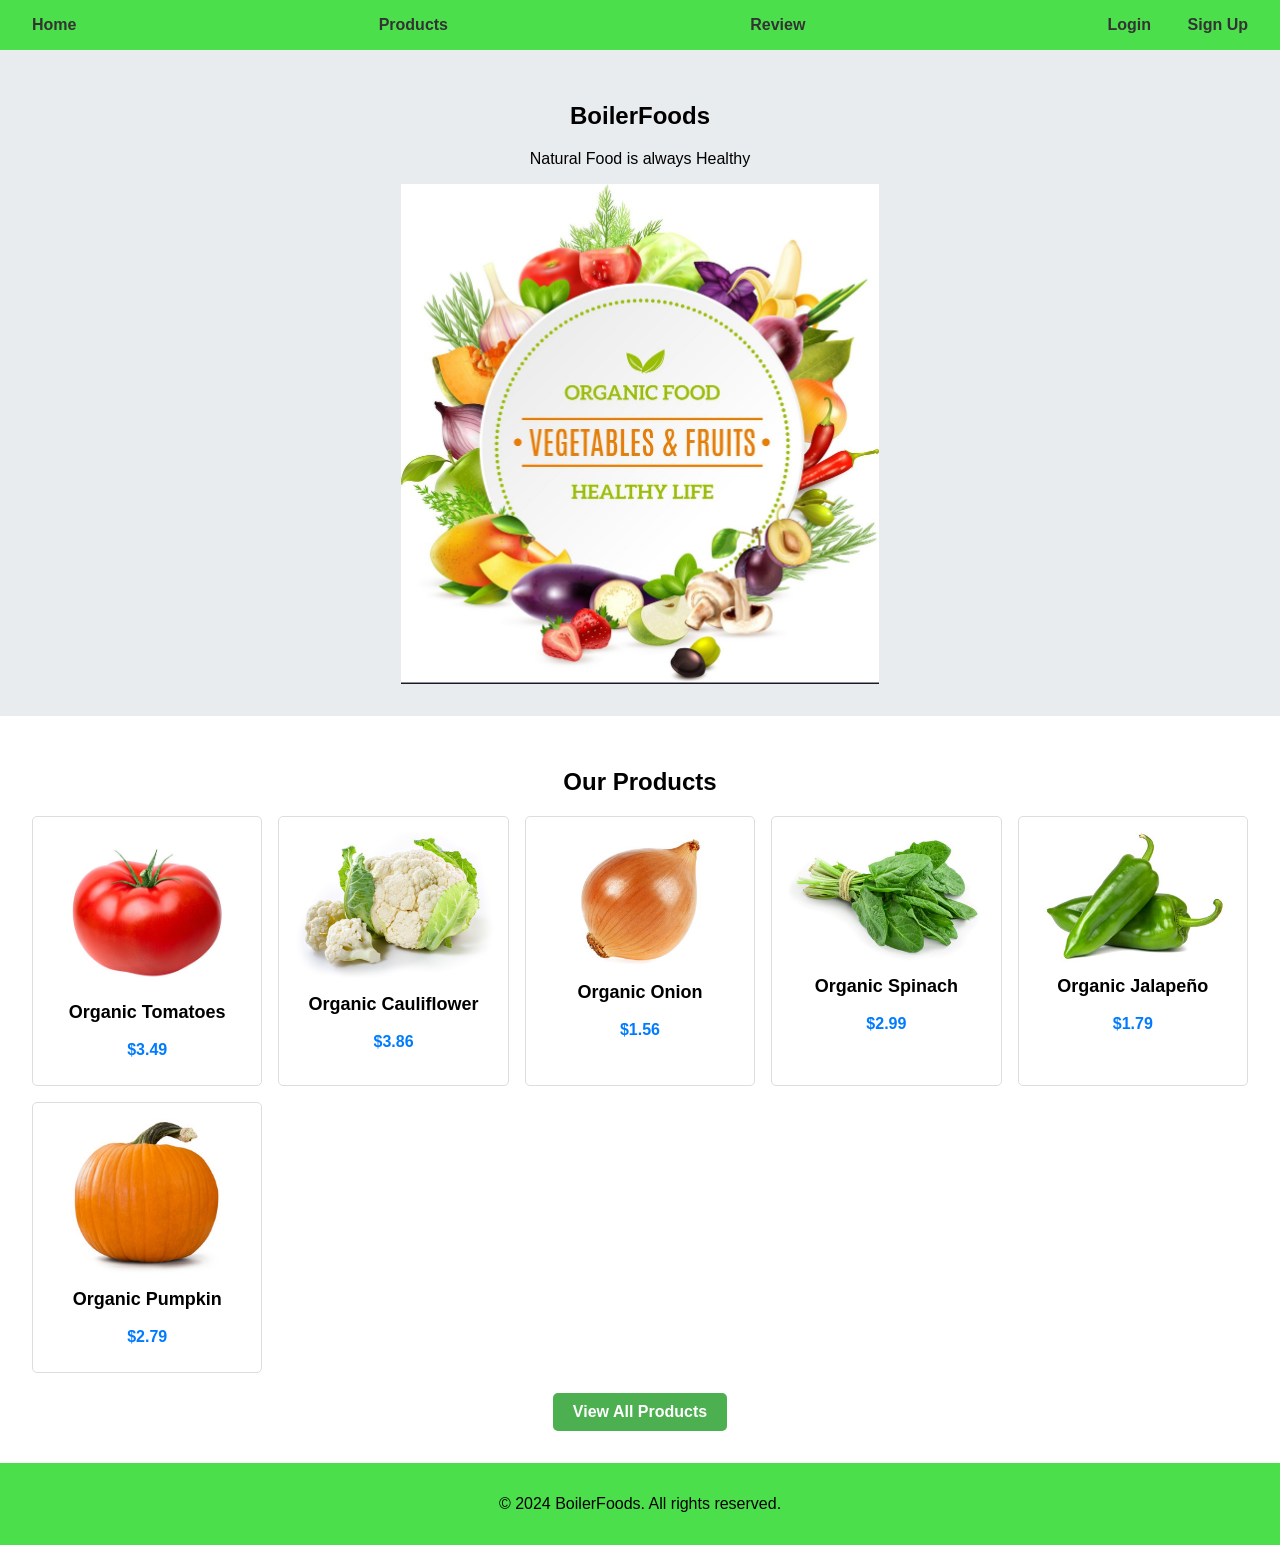
<file: Project 2/index.html>
<!DOCTYPE html>
<html lang="en">
<head>
    <meta charset="UTF-8">
    <meta name="viewport" content="width=device-width, initial-scale=1.0">
    <title>Homepage | BoilerFoods</title>
    <link rel="stylesheet" href="styles.css">
</head>
<body>
    <header>
        <nav>
            <a href="index.html">Home</a>
            <a href="products.html">Products</a>
            <a href="create_post.html">Review</a>
            <div class="auth-links">
                <a href="login.html">Login</a>
                <a href="signup.html">Sign Up</a>
            </div>
        </nav>
    </header>

    <main>
        <section class="hero">
            <h1>BoilerFoods</h1>
            <p>Natural Food is always Healthy</p>
            <div class="carousel">
                <div class="carousel-item active">
                    <img src="image1.jpg" alt="Item 1">
                </div>
                <div class="carousel-item">
                    <img src="image2.jpg" alt="Item 2">
                </div>
                <div class="carousel-item">
                    <img src="image3.jpg" alt="Item 3">
                </div>
            </div>
        </section>

        <section class="features">
            <h2>Our Products</h2>
            <div class="products-grid">
  
                <div class="product-item">
                    <img src="product1.jpg" alt="Product 1">
                    <h3>Organic Tomatoes</h3>
                    <p>$3.49</p>
                </div>
                <div class="product-item">
                    <img src="product2.jpg" alt="Product 2">
                    <h3>Organic Cauliflower</h3>
                    <p>$3.86</p>
                </div>
                <div class="product-item">
                    <img src="product3.jpg" alt="Product 3">
                    <h3>Organic Onion</h3>
                    <p>$1.56</p>
                </div>
                <div class="product-item">
                    <img src="product4.jpg" alt="Product 3">
                    <h3>Organic Spinach</h3>
                    <p>$2.99</p>
                </div>
                <div class="product-item">
                    <img src="product5.jpg" alt="Product 3">
                    <h3>Organic Jalapeño</h3>
                    <p>$1.79</p>
                </div>
                <div class="product-item">
                    <img src="product6.jpg" alt="Product 3">
                    <h3>Organic Pumpkin</h3>
                    <p>$2.79</p>
                </div>
            </div>
            <a href="products.html" class="view-products-btn">View All Products</a>
        </section>
    </main>

    <footer>
        <p>© 2024 BoilerFoods. All rights reserved.</p>
    </footer>
</body>
</html>
</file>
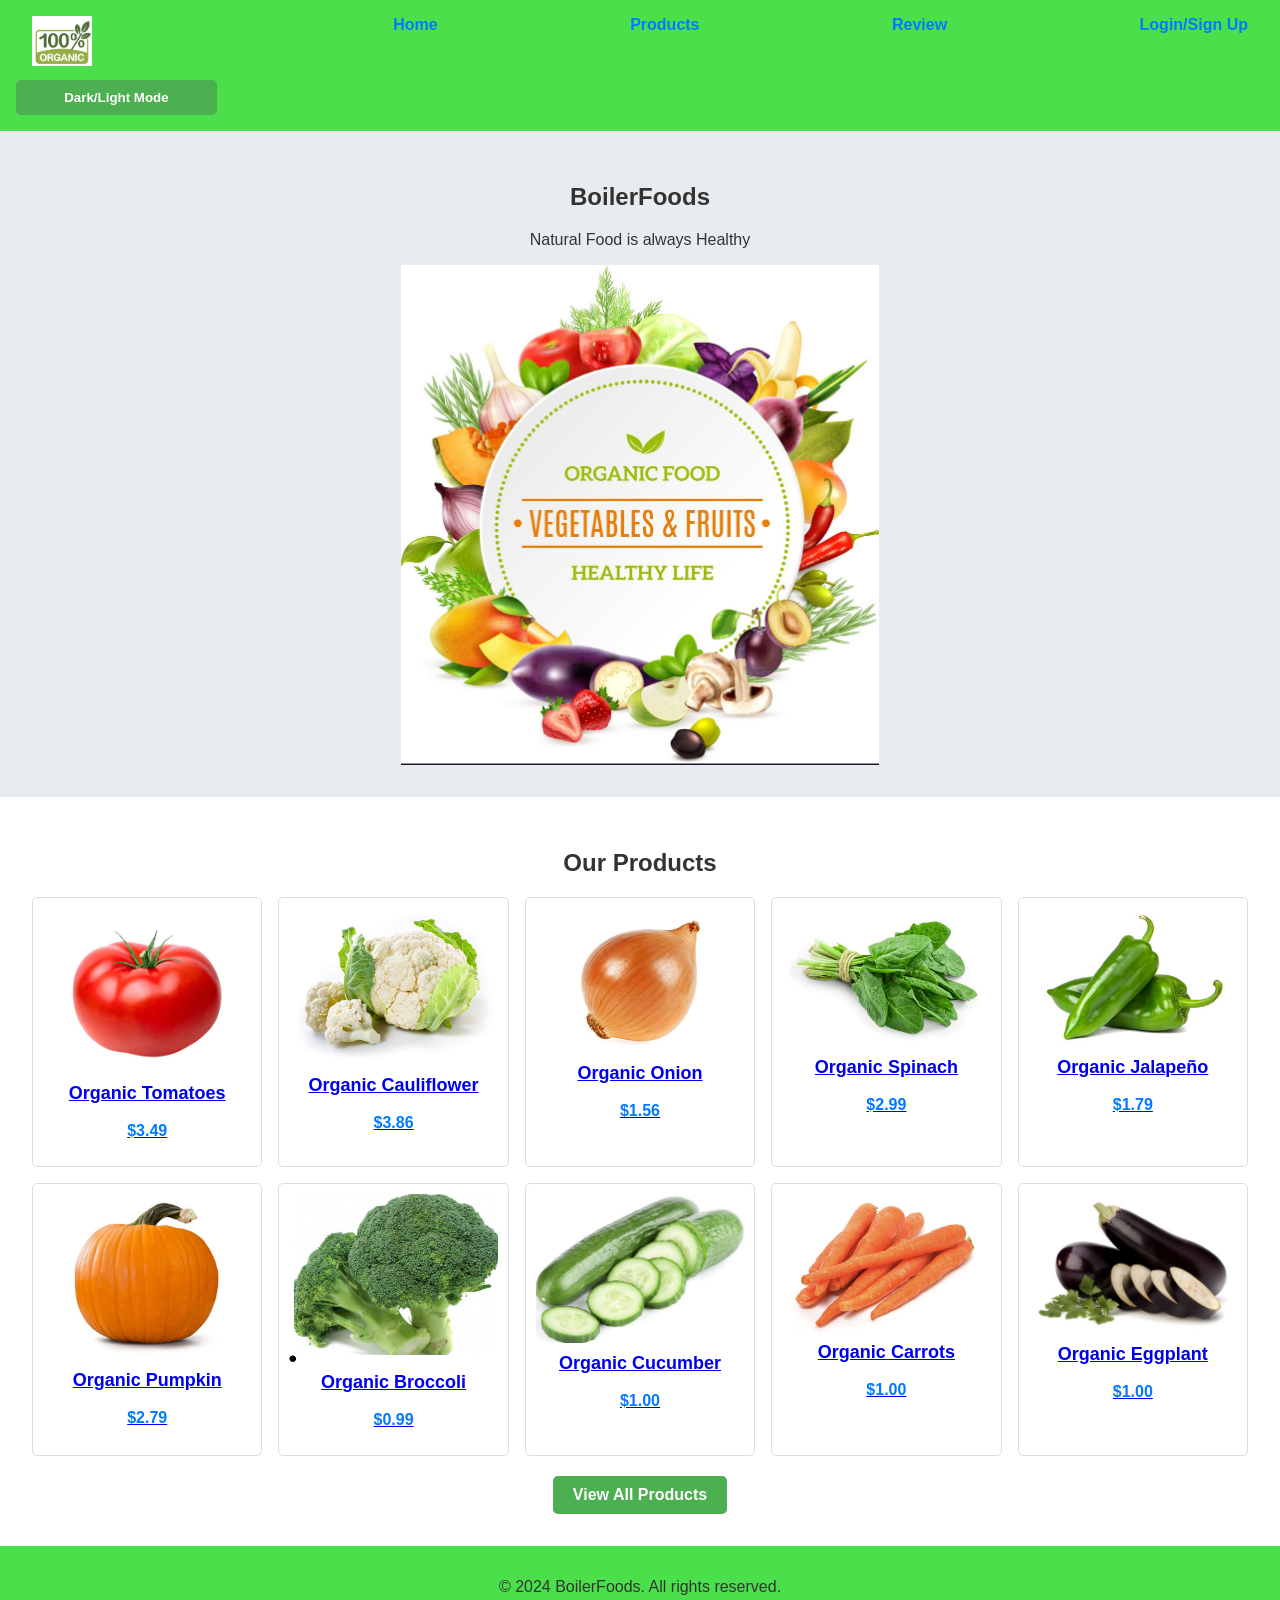
<file: Project 3/index.html>
<!DOCTYPE html>
<html lang="en">
<head>
    <meta charset="UTF-8">
    <meta name="viewport" content="width=device-width, initial-scale=1.0">
    <title>Homepage | BoilerFoods</title>
    <link rel="stylesheet" href="styles.css">
</head>
<body>
    <header>
        <nav>
            <div class="logo">
                <a href="index.html"><img src="logo.png" alt="BoilerFoods Logo" style="height: 50px;"></a>
                <button id="theme-toggle">Dark/Light Mode</button>

            </div>
            <a href="index.html">Home</a>
            <a href="products.html">Products</a>
            <a href="create_post.html">Review</a>
            <a href="login_signup.html">Login/Sign Up</a>
        </nav>
    </header>
    
    

    <main>
        <section class="hero">
            <h1>BoilerFoods</h1>
            <p>Natural Food is always Healthy</p>
            <div class="carousel">
                <div class="carousel-item active">
                    <img src="image1.jpg" alt="Item 1">
                </div>
                <div class="carousel-item">
                    <img src="image2.jpg" alt="Item 2">
                </div>
                <div class="carousel-item">
                    <img src="image3.jpg" alt="Item 3">
                </div>
                <div class="carousel-item">
                    <img src="image4.png" alt="Item 4">
                </div>
            </div>
        </section>

        <section class="features">
            <h2>Our Products</h2>
            <div class="products-grid">
                <a href="single_item.html?product=1" class="product-item">
                    <img src="product1.jpg" alt="Organic Tomatoes">
                    <h3>Organic Tomatoes</h3>
                    <p>$3.49</p>
                </a>
                <a href="single_item.html?product=2" class="product-item">
                    <img src="product2.jpg" alt="Organic Cauliflower">
                    <h3>Organic Cauliflower</h3>
                    <p>$3.86</p>
                </a>
                <a href="single_item.html?product=3" class="product-item">
                    <img src="product3.jpg" alt="Organic Onion">
                    <h3>Organic Onion</h3>
                    <p>$1.56</p>
                </a>
                <a href="single_item.html?product=4" class="product-item">
                    <img src="product4.jpg" alt="Organic Spinach">
                    <h3>Organic Spinach</h3>
                    <p>$2.99</p>
                </a>
                <a href="single_item.html?product=5" class="product-item">
                    <img src="product5.jpg" alt="Organic Jalapeño">
                    <h3>Organic Jalapeño</h3>
                    <p>$1.79</p>
                </a>
                <a href="single_item.html?product=6" class="product-item">
                    <img src="product6.jpg" alt="Organic Pumpkin">
                    <h3>Organic Pumpkin</h3>
                    <p>$2.79</p>
                </a>
                <a href="single_item.html?product=7" class="product-item">
                    <img src="product7.png" alt="Organic Broccoli">
                    <h3>Organic Broccoli</h3>
                    <p>$0.99</p>
                </a>
                <a href="single_item.html?product=8" class="product-item">
                    <img src="product8.png" alt="Organic Cucumber">
                    <h3>Organic Cucumber</h3>
                    <p>$1.00</p>
                </a>
                <a href="single_item.html?product=9" class="product-item">
                    <img src="product9.png" alt="Organic Carrots">
                    <h3>Organic Carrots</h3>
                    <p>$1.00</p>
                </a>
                <a href="single_item.html?product=10" class="product-item">
                    <img src="product10.png" alt="Organic Eggplant">
                    <h3>Organic Eggplant</h3>
                    <p>$1.00</p>
                </a>
            </div>
            <a href="products.html" class="view-products-btn">View All Products</a>
            <button id="back-to-top" style="display: none;">↑</button>
        </section>
    </main>


    <footer>
        <p>© 2024 BoilerFoods. All rights reserved.</p>
    </footer>
    <script src="carousel.js"></script>
    <script src="authentication.js"></script>
    <script src="toggle.js"></script>
    <script src="backtop.js"></script>
</body>
</html>
</file>
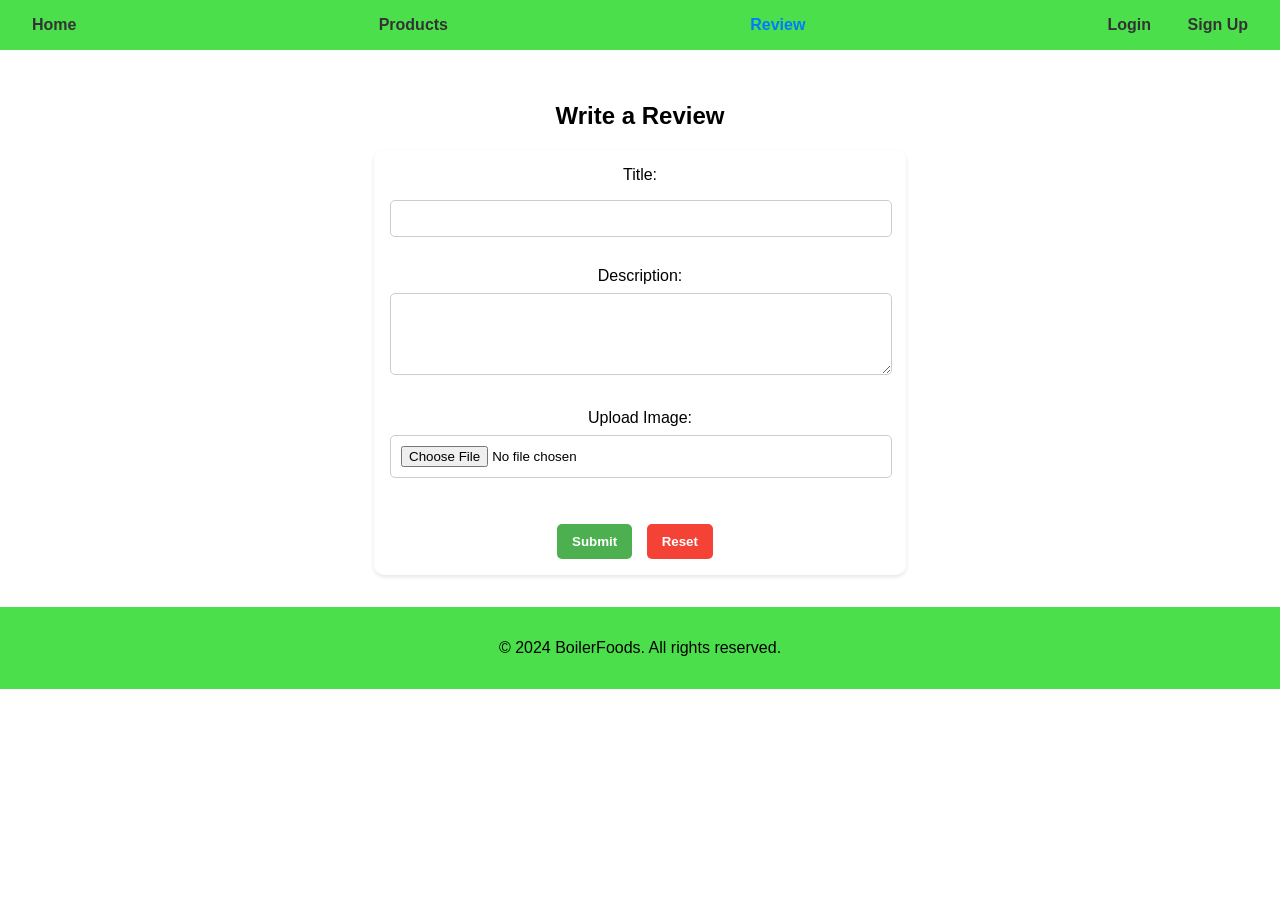
<file: Project 2/create_post.html>
<!DOCTYPE html>
<html lang="en">
<head>
    <meta charset="UTF-8">
    <meta name="viewport" content="width=device-width, initial-scale=1.0">
    <title>Create Post | BoilerFoods</title>
    <link rel="stylesheet" href="styles.css">
</head>
<body>
    <header>
        <nav>
            <a href="index.html">Home</a>
            <a href="products.html">Products</a>
            <a class="active" href="create_post.html">Review</a>
            <div class="auth-links">
                <a href="login.html">Login</a>
                <a href="signup.html">Sign Up</a>
            </div>
        </nav>
    </header>

    <main>
        <section class="create-post">
            <h2>Write a Review</h2>
            <form action="#" method="post" enctype="multipart/form-data" class="review-form">
                <div class="form-group">
                    <label for="title">Title:</label>
                    <input type="text" id="title" name="title" required>
                </div>
                <div class="form-group">
                    <label for="description">Description:</label>
                    <textarea id="description" name="description" rows="4" required></textarea>
                </div>
                <div class="form-group">
                    <label for="upload">Upload Image:</label>
                    <input type="file" id="upload" name="upload">
                </div>
                <div class="form-actions">
                    <button type="submit" class="submit-btn">Submit</button>
                    <button type="reset" class="reset-btn">Reset</button>
                </div>
            </form>
        </section>
    </main>

    <footer>
        <p>© 2024 BoilerFoods. All rights reserved.</p>
    </footer>
</body>
</html>
</file>
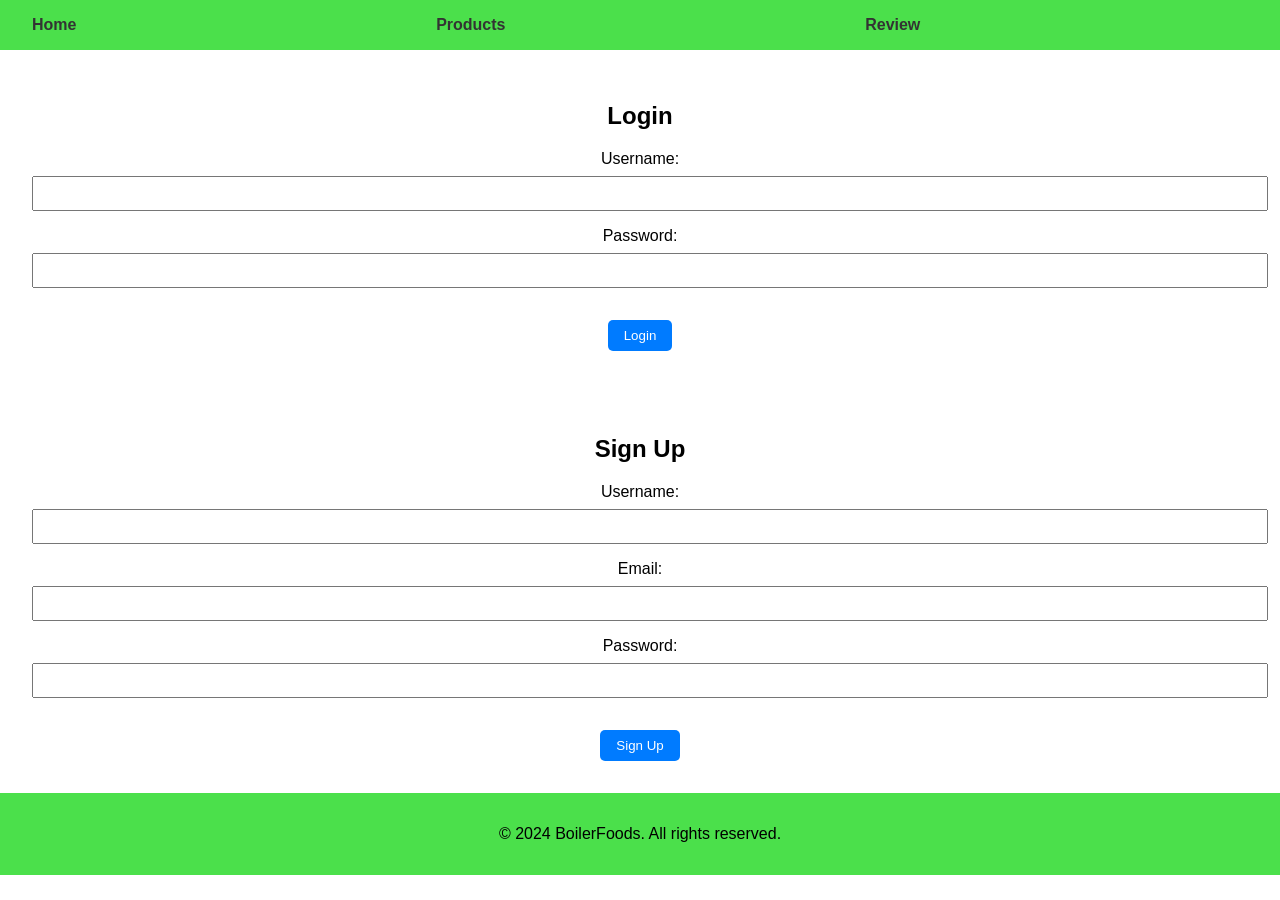
<file: Project 2/login_signup.html>
<!DOCTYPE html>
<html lang="en">
<head>
    <meta charset="UTF-8">
    <meta name="viewport" content="width=device-width, initial-scale=1.0">
    <title>Login & Sign Up | BoilerFoods</title>
    <link rel="stylesheet" href="styles.css">
</head>
<body>
    <header>
        <nav>
            <a href="index.html">Home</a>
            <a href="products.html">Products</a>
            <a href="create_post.html">Review</a>

            <div class="auth-links">

            </div>
        </nav>
    </header>

    <main>
        <section class="login-section">
            <h2>Login</h2>
            <form action="#" method="post">
                <div class="form-group">
                    <label for="login-username">Username:</label>
                    <input type="text" id="login-username" name="username" required>
                </div>
                <div class="form-group">
                    <label for="login-password">Password:</label>
                    <input type="password" id="login-password" name="password" required>
                </div>
                <button type="submit">Login</button>
            </form>
        </section>

        <section class="signup-section">
            <h2>Sign Up</h2>
            <form action="#" method="post">
                <div class="form-group">
                    <label for="signup-username">Username:</label>
                    <input type="text" id="signup-username" name="username" required>
                </div>
                <div class="form-group">
                    <label for="signup-email">Email:</label>
                    <input type="email" id="signup-email" name="email" required>
                </div>
                <div class="form-group">
                    <label for="signup-password">Password:</label>
                    <input type="password" id="signup-password" name="password" required>
                </div>
                <button type="submit">Sign Up</button>
            </form>
        </section>
    </main>

    <footer>
        <p>© 2024 BoilerFoods. All rights reserved.</p>

    </footer>
</body>
</html>
</file>
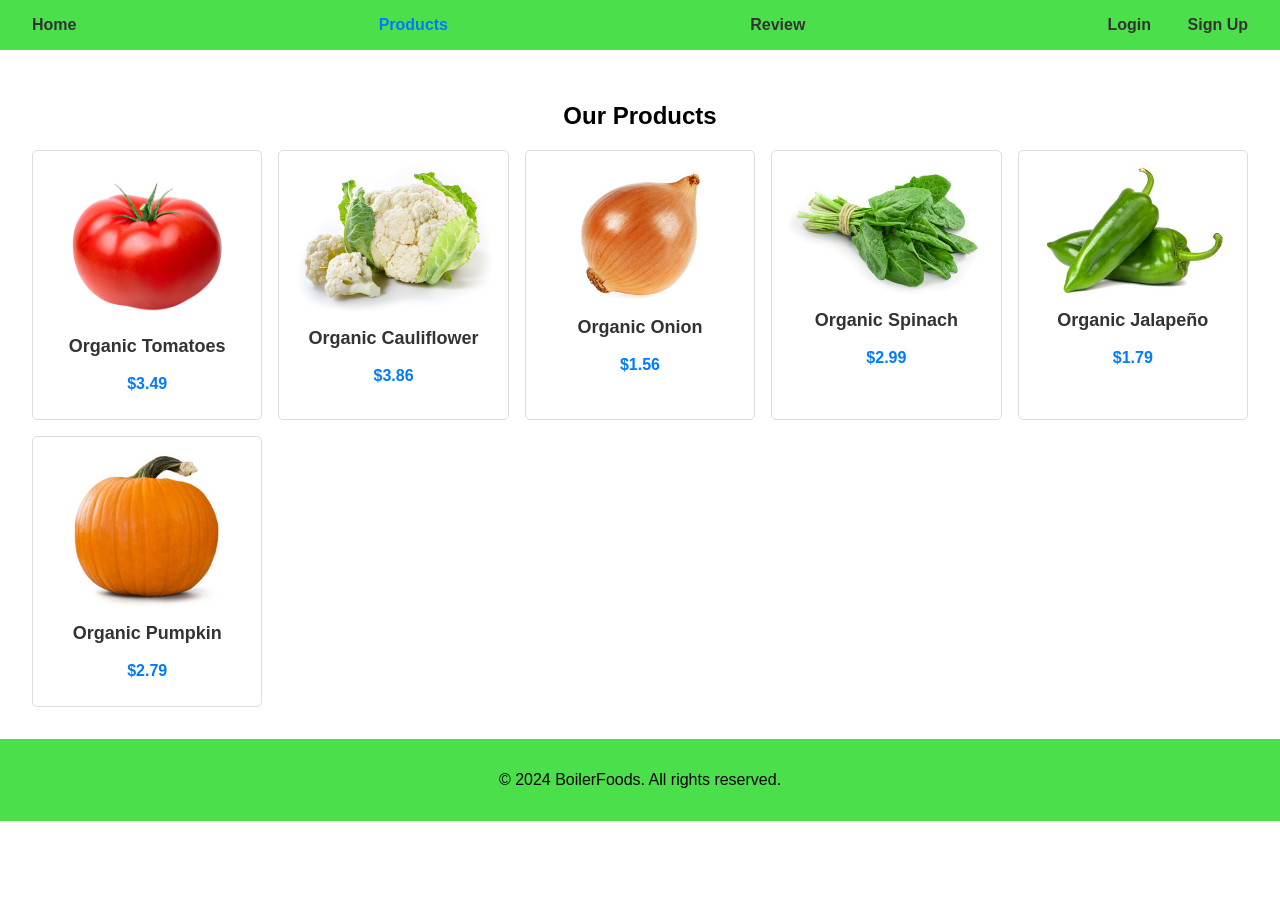
<file: Project 2/products.html>
<!DOCTYPE html>
<html lang="en">
<head>
    <meta charset="UTF-8">
    <meta name="viewport" content="width=device-width, initial-scale=1.0">
    <title>Products | BoilerFoods</title>
    <link rel="stylesheet" href="styles.css">
</head>
<body>
    <header>
        <nav>
            <a href="index.html">Home</a>
            <a href="products.html" class="active">Products</a>
            <a href="create_post.html">Review</a>

            <div class="auth-links">
                <a href="login.html">Login</a>
                <a href="signup.html">Sign Up</a>
            </div>
        </nav>
    </header>

    <main>
        <section class="products-section">
            <h2>Our Products</h2>
            <div class="product-items">

                <div class="product-item">
                    <a href="single_item.html">
                    <img src="product1.jpg" alt="Product Name">
                    <h3>Organic Tomatoes</h3>
                    <p>$3.49</p>
                </a>
                </div>

                <div class="product-item">
                    <a href="single_item.html">
                    <img src="product2.jpg" alt="Product 2">
                    <h3>Organic Cauliflower</h3>
                    <p>$3.86</p>
                </a>
                </div>
                <div class="product-item">
                    <a href="single_item.html">
                    <img src="product3.jpg" alt="Product 3">
                    <h3>Organic Onion</h3>
                    <p>$1.56</p>
                </a>
                </div>
                <div class="product-item">
                    <a href="single_item.html">
                    <img src="product4.jpg" alt="Product 3">
                    <h3>Organic Spinach</h3>
                    <p>$2.99</p>
                </a>
                </div>
                <div class="product-item">
                    <a href="single_item.html"> 
                    <img src="product5.jpg" alt="Product 3">
                    <h3>Organic Jalapeño</h3>
                    <p>$1.79</p>
                </a>
                </div>
                <div class="product-item">
                    <a href="single_item.html"> 
                    <img src="product6.jpg" alt="Product 3">
                    <h3>Organic Pumpkin</h3>
                    <p>$2.79</p>
                </a>
            </div>
        </section>
    </main>

    <footer>
        <p>© 2024 BoilerFoods. All rights reserved.</p>

    </footer>
</body>
</html>
</file>
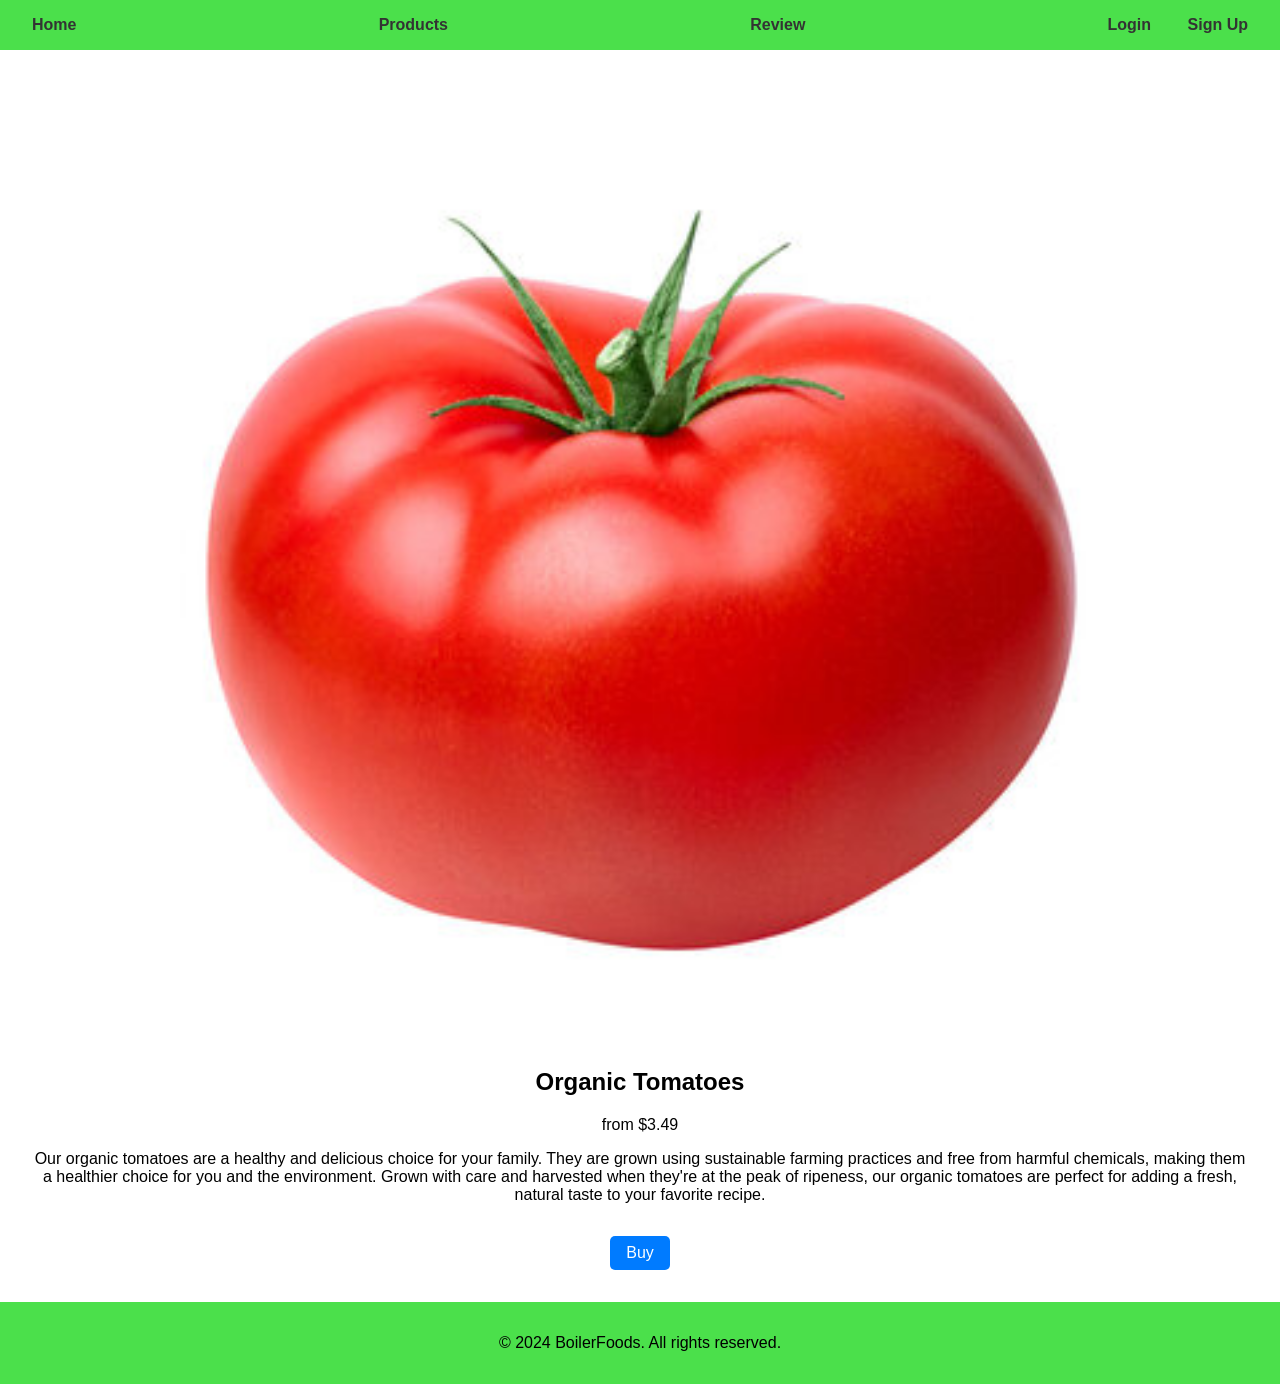
<file: Project 2/single_item.html>
<!DOCTYPE html>
<html lang="en">
<head>
    <meta charset="UTF-8">
    <meta name="viewport" content="width=device-width, initial-scale=1.0">
    <title>Single Item | YourSiteName</title>
    <link rel="stylesheet" href="styles.css">
</head>
<body>
    <header>
        <nav>
            <a href="index.html">Home</a>
            <a href="products.html">Products</a>
            <a href="create_post.html">Review</a>

            <div class="auth-links">
                <a href="login.html">Login</a>
                <a href="signup.html">Sign Up</a>
            </div>
        </nav>
    </header>

    <main>
        <section class="item-detail">
            <img src="product1.jpg" alt="Item Name" class="item-image">
            <h2>Organic Tomatoes</h2>
            <p>from $3.49</p>
            <p>
                Our organic tomatoes are a healthy and delicious choice for your family. They are grown using sustainable farming practices and free from harmful chemicals, making them a healthier choice for you and the environment. Grown with care and harvested when they're at the peak of ripeness, our organic tomatoes are perfect for adding a fresh, natural taste to your favorite recipe.</p>
            <a href="#" class="purchase-btn">Buy</a>
            
        </section>
    </main>

    <footer>
        <p>© 2024 BoilerFoods. All rights reserved.</p>

    </footer>
</body>
</html>
</file>
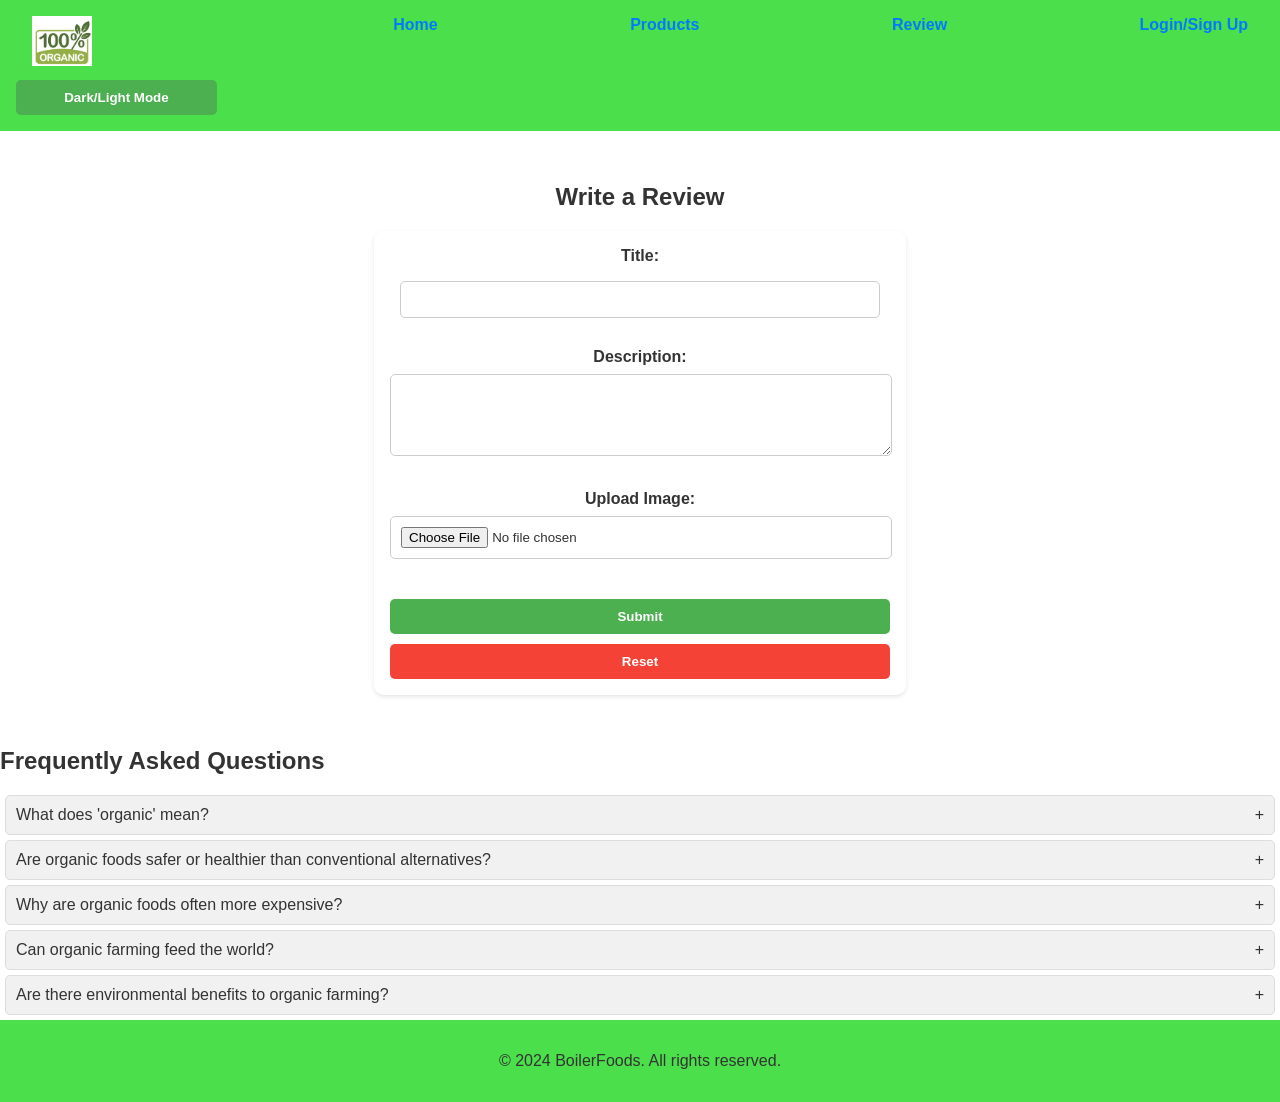
<file: Project 3/create_post.html>
<!DOCTYPE html>
<html lang="en">
<head>
    <meta charset="UTF-8">
    <meta name="viewport" content="width=device-width, initial-scale=1.0">
    <title>Homepage | BoilerFoods</title>
    <link rel="stylesheet" href="styles.css">
</head>
<body>
    <header>
        <nav>
            <div class="logo">
                <a href="index.html"><img src="logo.png" alt="BoilerFoods Logo" style="height: 50px;"></a>
                <button id="theme-toggle">Dark/Light Mode</button>
            </div>
            <a href="index.html">Home</a>
            <a href="products.html">Products</a>
            <a href="create_post.html">Review</a>
            <a href="login_signup.html">Login/Sign Up</a>
        </nav>
    </header>

    <main>
        <section class="create-post">
            <h2>Write a Review</h2>
            <form id="reviewForm" class="review-form">
                <div class="form-group">
                    <label for="title">Title:</label>
                    <input type="text" id="title" name="title" required>
                </div>
                <div class="form-group">
                    <label for="description">Description:</label>
                    <textarea id="description" name="description" rows="4" required></textarea>
                </div>
                <div class="form-group">
                    <label for="upload">Upload Image:</label>
                    <input type="file" id="upload" name="upload">
                </div>
                <div class="form-actions">
                    <button type="submit" class="submit-btn">Submit</button>
                    <button type="reset" class="reset-btn">Reset</button>
                </div>
            </form>
        </section>

        <!-- FAQ Section -->
        <section class="faq-section">
            <h2>Frequently Asked Questions</h2>
            <div id="faq-container">
                <!-- FAQs will be loaded here -->

                <button id="back-to-top" style="display: none;">↑</button>   <!-- Back-to-top button-->
            </div> 
        </section>
    </main>

    <footer>
        <p>© 2024 BoilerFoods. All rights reserved.</p>
    </footer>

    <script src="faq.js"></script>
    <script>
        document.getElementById('reviewForm').addEventListener('submit', function(event) {
            event.preventDefault();
            
            const title = document.getElementById('title').value;
            const description = document.getElementById('description').value;
            const reviews = JSON.parse(localStorage.getItem('reviews')) || [];
            
            reviews.push({title: title, description: description});
            localStorage.setItem('reviews', JSON.stringify(reviews));
            
            alert('Review received: ' + title);
            
            // Optionally clear the form
            this.reset();
        });
    </script>
    <script src="toggle.js"></script>
    <script src="backtop.js"></script>
</body>
</html>
</file>
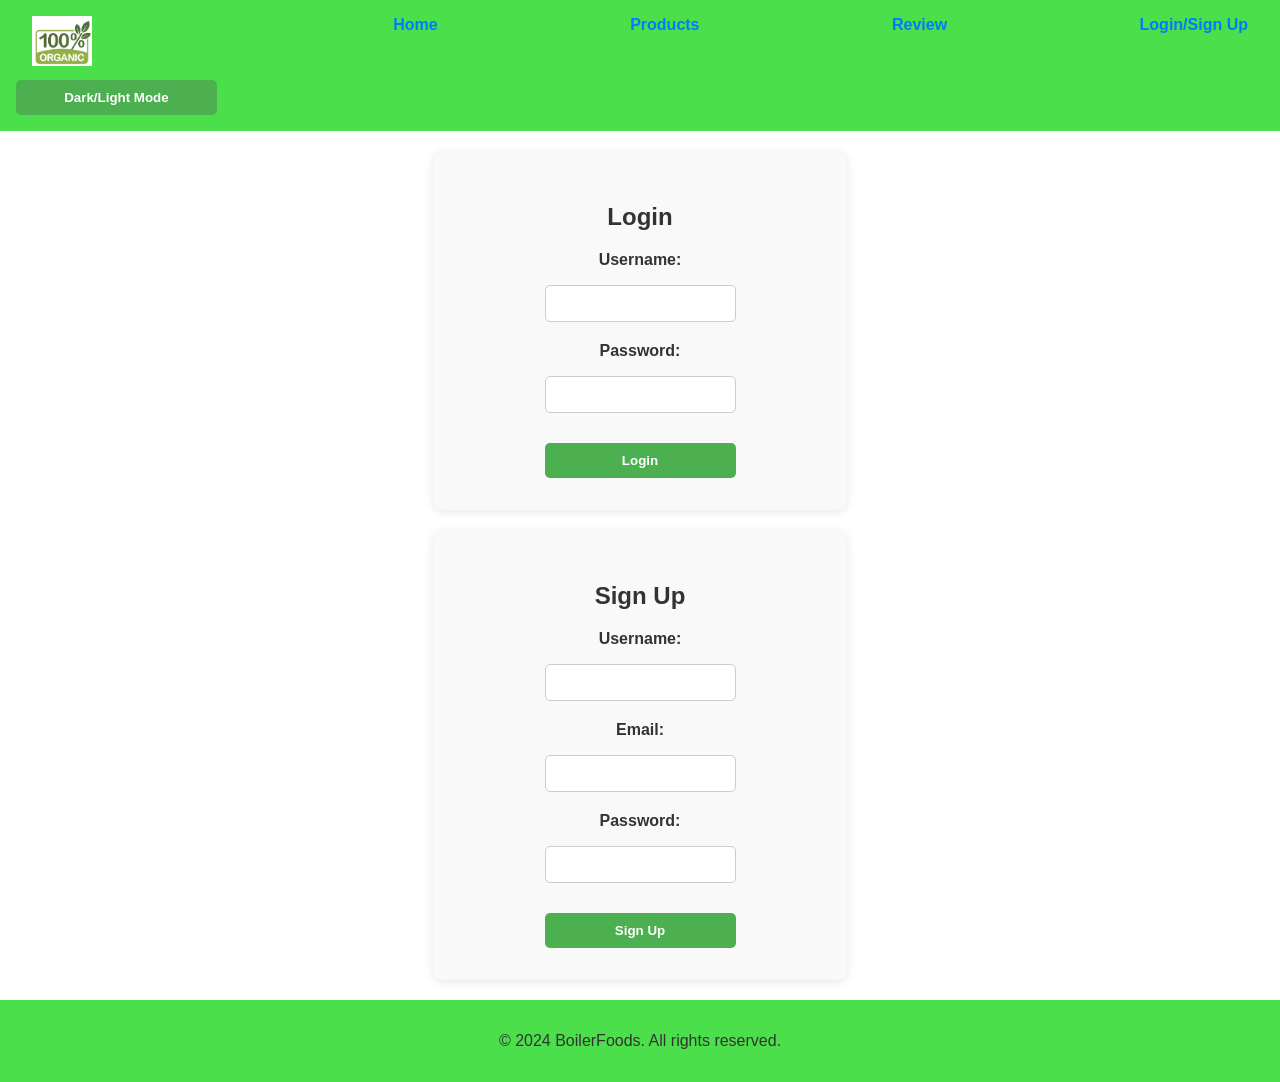
<file: Project 3/login_signup.html>
<!DOCTYPE html>
<html lang="en">
<head>
    <meta charset="UTF-8">
    <meta name="viewport" content="width=device-width, initial-scale=1.0">
    <title>Homepage | BoilerFoods</title>
    <link rel="stylesheet" href="styles.css">
</head>
<body>
    <header>
        <nav>
            <div class="logo">
                <a href="index.html"><img src="logo.png" alt="BoilerFoods Logo" style="height: 50px;"></a>
                <button id="theme-toggle">Dark/Light Mode</button>

            </div>
            <a href="index.html">Home</a>
            <a href="products.html">Products</a>
            <a href="create_post.html">Review</a>
            <a href="login_signup.html">Login/Sign Up</a>
        </nav>
    </header>

    <main>
        <section class="login-section">
            <h2>Login</h2>
            <form id="login-form">
                <div class="form-group">
                    <label for="login-username">Username:</label>
                    <input type="text" id="login-username" name="username" required>
                </div>
                <div class="form-group">
                    <label for="login-password">Password:</label>
                    <input type="password" id="login-password" name="password" required>
                </div>
                <button type="button" onclick="login()">Login</button>
            </form>
        </section>

        <section class="signup-section">
            <h2>Sign Up</h2>
            <form id="signup-form">
                <div class="form-group">
                    <label for="signup-username">Username:</label>
                    <input type="text" id="signup-username" name="username" required>
                </div>
                <div class="form-group">
                    <label for="signup-email">Email:</label>
                    <input type="email" id="signup-email" name="email" required>
                </div>
                <div class="form-group">
                    <label for="signup-password">Password:</label>
                    <input type="password" id="signup-password" name="password" required>
                </div>
                <button type="button" onclick="signUp()">Sign Up</button>
                <button id="back-to-top" style="display: none;">↑</button>
            </form>
        </section>
    </main>

    <footer>
        <p>© 2024 BoilerFoods. All rights reserved.</p>
    </footer>
    <script src="authentication.js"></script>
    <script src="toggle.js"></script>
    <script src="backtop.js"></script>
</body>
</html>
</file>
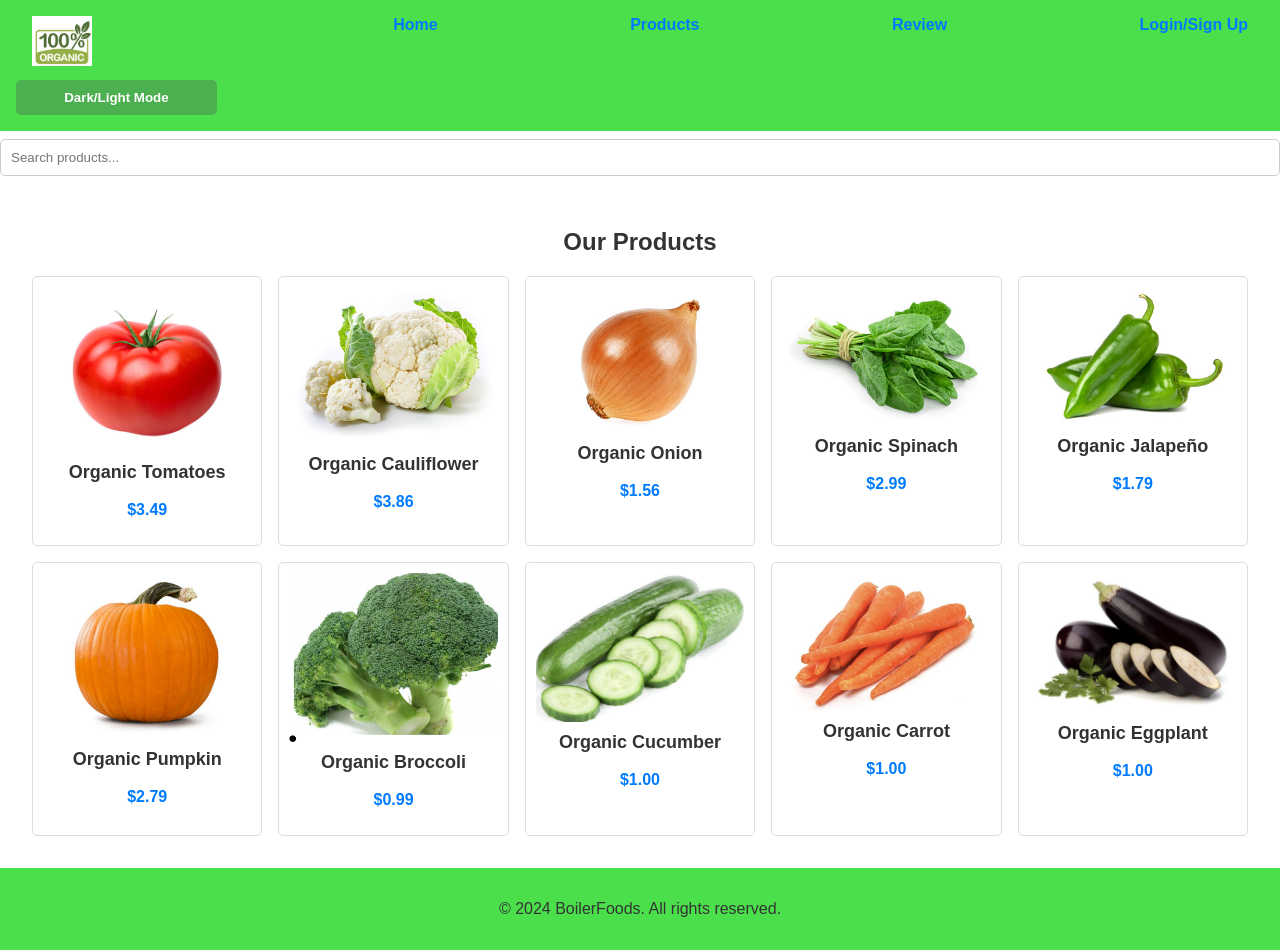
<file: Project 3/products.html>
<!DOCTYPE html>
<html lang="en">
<head>
    <meta charset="UTF-8">
    <meta name="viewport" content="width=device-width, initial-scale=1.0">
    <title>Homepage | BoilerFoods</title>
    <link rel="stylesheet" href="styles.css">
</head>
<body>
    <header>
        <nav>
            <div class="logo">
                <a href="index.html"><img src="logo.png" alt="BoilerFoods Logo" style="height: 50px;"></a>
                <button id="theme-toggle">Dark/Light Mode</button>
            </div>
            <a href="index.html">Home</a>
            <a href="products.html">Products</a>
            <a href="create_post.html">Review</a>
            <a href="login_signup.html">Login/Sign Up</a>
        </nav>
    </header>

    <main>
        <section class="search-section">
            <input type="text" id="searchBox" placeholder="Search products..." onkeyup="searchProducts()">
        </section>
        <section class="products-section">
            <h2>Our Products</h2>
            <div class="product-items">
                <div class="product-item">
                    <a href="single_item.html?product=1">
                        <img src="product1.jpg" alt="Organic Tomatoes">
                        <h3>Organic Tomatoes</h3>
                        <p>$3.49</p>
                    </a>
                </div>
                <div class="product-item">
                    <a href="single_item.html?product=2">
                        <img src="product2.jpg" alt="Organic Cauliflower">
                        <h3>Organic Cauliflower</h3>
                        <p>$3.86</p>
                    </a>
                </div>
                <div class="product-item">
                    <a href="single_item.html?product=3">
                        <img src="product3.jpg" alt="Organic Onion">
                        <h3>Organic Onion</h3>
                        <p>$1.56</p>
                    </a>
                </div>
                <div class="product-item">
                    <a href="single_item.html?product=4">
                        <img src="product4.jpg" alt="Organic Spinach">
                        <h3>Organic Spinach</h3>
                        <p>$2.99</p>
                    </a>
                </div>
                <div class="product-item">
                    <a href="single_item.html?product=5">
                        <img src="product5.jpg" alt="Organic Jalapeño">
                        <h3>Organic Jalapeño</h3>
                        <p>$1.79</p>
                    </a>
                </div>
                <div class="product-item">
                    <a href="single_item.html?product=6">
                        <img src="product6.jpg" alt="Organic Pumpkin">
                        <h3>Organic Pumpkin</h3>
                        <p>$2.79</p>
                    </a>
                </div>
                <div class="product-item">
                    <a href="single_item.html?product=7">
                        <img src="product7.png" alt="Organic Broccoli">
                        <h3>Organic Broccoli</h3>
                        <p>$0.99</p>
                    </a>
                </div>
                <div class="product-item">
                    <a href="single_item.html?product=8">
                        <img src="product8.png" alt="Organic Cucumber">
                        <h3>Organic Cucumber</h3>
                        <p>$1.00</p>
                    </a>
                </div>
                <div class="product-item">
                    <a href="single_item.html?product=9">
                        <img src="product9.png" alt="Organic Carrot">
                        <h3>Organic Carrot</h3>
                        <p>$1.00</p>
                    </a>
                </div>
                <div class="product-item">
                    <a href="single_item.html?product=10">
                        <img src="product10.png" alt="Organic Eggplant">
                        <h3>Organic Eggplant</h3>
                        <p>$1.00</p>
                    </a>
                </div>
                <button id="back-to-top" style="display: none;">↑</button>
            </div>
        </section>
    </main>

    <footer>
        <p>© 2024 BoilerFoods. All rights reserved.</p>
    </footer>

    <script>
        function searchProducts() {
            let input = document.getElementById('searchBox').value.toLowerCase();
            let productItems = document.querySelectorAll('.product-item');
            for (let item of productItems) {
                let title = item.querySelector('h3').textContent.toLowerCase();
                if (title.includes(input)) {
                    item.style.display = '';
                } else {
                    item.style.display = 'none';
                }
            }
        }
        
    </script>
    <script src="toggle.js"></script>
    <script src="backtop.js"></script>
</body>
</html>
</file>
<file: Project 2/styles.css>
body {
    font-family: Arial, sans-serif;
    margin: 0;
    padding: 0;
}

nav {
    display: flex;
    justify-content: space-between;
    padding: 1rem;
    background-color: #4be04b;
}

nav a, .auth-links a {
    text-decoration: none;
    color: #333;
    margin: 0 1rem;
    font-weight: bold; /* Make navigation text bold */
}

.active {
    color: #007bff;
    font-weight: bold; 
}

.hero {
    text-align: center;
    padding: 2rem;
    background-color: #e9ecef;
}

.features, .products-section, .item-detail, .create-post, .login-section, .signup-section {
    padding: 2rem;
    text-align: center;
}

.products-grid, .product-items {
    display: grid;
    grid-template-columns: repeat(auto-fill, minmax(200px, 1fr));
    gap: 1rem;
}

.product-item img, .item-image {
    width: 100%;
    height: auto;
}

.details-btn, .purchase-btn, button {
    display: inline-block;
    margin-top: 1rem;
    padding: 0.5rem 1rem;
    background-color: #007bff;
    color: white;
    border: none;
    border-radius: 5px;
    cursor: pointer;
    text-decoration: none;
}

.form-group {
    margin-bottom: 1rem;
}

.form-group label {
    display: block;
}

input[type="text"], input[type="password"], input[type="email"] {
    width: 100%;
    padding: 0.5rem;
    margin-top: 0.5rem;
}

footer {
    text-align: center;
    padding: 1rem;
    background-color: #4be04b;
    margin-top: auto;
}

/* Carousel Styles */
.carousel {
    width: 100%;
    margin: auto;
    overflow: hidden;
}

.carousel-item {
    display: none;
    width: 100%;
    text-align: center;
}

.carousel-item.active {
    display: block;
}

.carousel-item img {
    max-width: 100%;
    max-height: 500px;
    height: auto;
    width: auto;
    display: block;
    margin: auto;
}

@media (max-width: 768px) {
    .products-grid, .product-items, .form-group {
        grid-template-columns: 1fr;
        display: flex;
        flex-direction: column;
    }
    .login-section, .signup-section {
        width: 90%;
    }
}


.review-form {
    max-width: 500px;
    margin: 0 auto;
    padding: 1rem;
    background-color: #fff;
    border-radius: 10px;
    box-shadow: 0 2px 4px rgba(0, 0, 0, 0.1);
}

.review-form .form-group {
    margin-bottom: 20px;
}

.review-form label {
    display: block;
    margin-bottom: .5rem;
}

.review-form input[type="text"],
.review-form input[type="file"],
.review-form textarea {
    width: calc(100% - 20px);
    padding: 10px;
    margin-bottom: 10px;
    border: 1px solid #ccc;
    border-radius: 5px;
}

.submit-btn, .reset-btn {
    padding: 10px 15px;
    border: none;
    border-radius: 5px;
    cursor: pointer;
    font-weight: bold;
    margin-right: 10px;
}

.submit-btn {
    background-color: #4CAF50; /* Green */
    color: white;
}

.reset-btn {
    background-color: #f44336; /* Red */
    color: white;
}


.view-products-btn {
    font-weight: bold; /* Makes the text bold */
    background-color: #4CAF50; /* Green background */
    color: white; /* White text color */
    padding: 10px 20px; /* Padding for size */
    border: none; /* Removes the border */
    border-radius: 5px; /* Rounded corners */
    cursor: pointer; /* Changes cursor to pointer on hover */
    margin-top: 20px; /* Adds space between the products grid and the button */
    text-decoration: none; /* Removes underline from text */
    display: inline-block; /* Allows setting padding and margins */
}

.view-products-btn:hover {
    background-color: #367b37; /* Darker shade of green for hover effect */
}





.product-item {
    text-align: center;
    border: 1px solid #ddd; /* Adds a light border around each product */
    padding: 10px;
    border-radius: 5px; /* Rounds the corners of the product border */
    transition: transform 0.2s; /* Smooth transformation on hover */
}

.product-item a {
    color: #333; /* Text color */
    text-decoration: none; /* Removes underline */
    display: block; /* Makes the link take up the full container space */
    transition: color 0.2s; /* Smooth color transition on hover */
}

.product-item img {
    width: auto;
    max-width: 100%; /* Ensures the image fits the container */
    height: auto;
    display: block;
    margin-left: auto;
    margin-right: auto;
}

.product-item h3 {
    margin-top: 10px;
    font-size: 18px;
    font-weight: bold;
}

.product-item p {
    font-size: 16px;
    color: #007bff; /* Price color */
    font-weight: bold; /* Makes price text bold */
}

/* Hover effects */
.product-item:hover {
    transform: scale(1.05); /* Slightly enlarges the product item on hover */
    box-shadow: 0 4px 8px rgba(0,0,0,0.2); /* Adds shadow effect for depth */
}

.product-item a:hover {
    color: #007bff; /* Changes text color on hover */
}
</file>
<file: Project 3/styles.css>
body {
    font-family: Arial, sans-serif;
    margin: 0;
    padding: 0;
}

nav {
    display: flex;
    justify-content: space-between;
    padding: 1rem;
    background-color: #4be04b;
}

nav a, .auth-links a {
    text-decoration: none;
    color: #333;
    margin: 0 1rem;
    font-weight: bold; /* Make navigation text bold */
}

.active {
    color: #007bff;
    font-weight: bold;
}

.hero {
    text-align: center;
    padding: 2rem;
    background-color: #e9ecef;
}

.features, .products-section, .item-detail, .create-post, .login-section, .signup-section {
    padding: 2rem;
    text-align: center;
}

.products-grid, .product-items {
    display: grid;
    grid-template-columns: repeat(auto-fill, minmax(200px, 1fr));
    gap: 1rem;
}

.product-item img, .item-image {
    width: 100%;
    height: auto;
}

.details-btn, .purchase-btn, button {
    display: inline-block;
    margin-top: 1rem;
    padding: 0.5rem 1rem;
    background-color: #007bff;
    color: white;
    border: none;
    border-radius: 5px;
    cursor: pointer;
    text-decoration: none;
}

.form-group {
    margin-bottom: 1rem;
}

.form-group label {
    display: block;
}

input[type="text"], input[type="password"], input[type="email"] {
    width: 100%;
    padding: 0.5rem;
    margin-top: 0.5rem;
}

footer {
    text-align: center;
    padding: 1rem;
    background-color: #4be04b;
    margin-top: auto;
}

/* Carousel Styles */
.carousel {
    width: 100%;
    margin: auto;
    overflow: hidden;
}

.carousel-item {
    display: none;
    width: 100%;
    text-align: center;
}

.carousel-item.active {
    display: block;
}

.carousel-item img {
    max-width: 100%;
    max-height: 500px;
    height: auto;
    width: auto;
    display: block;
    margin: auto;
}

@media (max-width: 768px) {
    .products-grid, .product-items, .form-group {
        grid-template-columns: 1fr;
        display: flex;
        flex-direction: column;
    }
    .login-section, .signup-section {
        width: 90%;
    }
}

.review-form {
    max-width: 500px;
    margin: 0 auto;
    padding: 1rem;
    background-color: #fff;
    border-radius: 10px;
    box-shadow: 0 2px 4px rgba(0, 0, 0, 0.1);
}

.review-form .form-group {
    margin-bottom: 20px;
}

.review-form label {
    display: block;
    margin-bottom: .5rem;
}

.review-form input[type="text"],
.review-form input[type="file"],
.review-form textarea {
    width: calc(100% - 20px);
    padding: 10px;
    margin-bottom: 10px;
    border: 1px solid #ccc;
    border-radius: 5px;
}

.submit-btn, .reset-btn {
    padding: 10px 15px;
    border: none;
    border-radius: 5px;
    cursor: pointer;
    font-weight: bold;
    margin-right: 10px;
}

.submit-btn {
    background-color: #4CAF50; /* Green */
    color: white;
}

.reset-btn {
    background-color: #f44336; /* Red */
    color: white;
}

.view-products-btn {
    font-weight: bold; /* Makes the text bold */
    background-color: #4CAF50; /* Green background */
    color: white; /* White text color */
    padding: 10px 20px; /* Padding for size */
    border: none; /* Removes the border */
    border-radius: 5px; /* Rounded corners */
    cursor: pointer; /* Changes cursor to pointer on hover */
    margin-top: 20px; /* Adds space between the products grid and the button */
    text-decoration: none; /* Removes underline from text */
    display: inline-block; /* Allows setting padding and margins */
}

.view-products-btn:hover {
    background-color: #367b37; /* Darker shade of green for hover effect */
}

.product-item {
    text-align: center;
    border: 1px solid #ddd; /* Adds a light border around each product */
    padding: 10px;
    border-radius: 5px; /* Rounds the corners of the product border */
    transition: transform 0.2s; /* Smooth transformation on hover */
}

.product-item a {
    color: #333; /* Text color */
    text-decoration: none; /* Removes underline */
    display: block; /* Makes the link take up the full container space */
    transition: color 0.2s; /* Smooth color transition on hover */
}

.product-item img {
    width: auto;
    max-width: 100%; /* Ensures the image fits the container */
    height: auto;
    display: block;
    margin-left: auto;
    margin-right: auto;
}

.product-item h3 {
    margin-top: 10px;
    font-size: 18px;
    font-weight: bold;
}

.product-item p {
    font-size: 16px;
    color: #007bff; /* Price color */
    font-weight: bold; /* Makes price text bold */
}

/* Hover effects */
.product-item:hover {
    transform: scale(1.05); /* Slightly enlarges the product item on hover */
    box-shadow: 0 4px 8px rgba(0,0,0,0.2); /* Adds shadow effect for depth */
}

.product-item a:hover {
    color: #007bff; /* Changes text color on hover */
}




/* Login and Signup Form Styling */
.login-section, .signup-section {
    background-color: #f9f9f9; /* Light background for visibility */
    padding: 2rem;
    border-radius: 10px; /* Rounded corners for a soft look */
    box-shadow: 0 2px 10px rgba(0, 0, 0, 0.1); /* Subtle shadow for depth */
    margin: 20px auto; /* Centering the form in the page */
    width: 80%; /* Suitable width for forms */
    max-width: 350px; /* Maximum width for better control */
    display: flex;
    flex-direction: column;
    align-items: center;
}

.form-group {
    margin-bottom: 20px; /* Space between form fields */
    width: 100%; /* Full width to maintain consistent form size */
}

.form-group label {
    display: block;
    margin-bottom: 0.5rem; /* Space below labels for clarity */
    font-weight: bold; /* Bold font for labels */
    color: #333; /* Dark color for better readability */
}

input[type="text"], input[type="password"], input[type="email"] {
    width: 100%; /* Full width to fill form */
    padding: 10px; /* Padding for comfort */
    border: 1px solid #ccc; /* Subtle border */
    border-radius: 5px; /* Match other inputs */
    box-sizing: border-box; /* Include padding in width */
}

button {
    width: 100%; /* Full width buttons */
    padding: 10px 0; /* Padding top and bottom */
    background-color: #4CAF50; /* Primary button color */
    color: white; /* Text color for buttons */
    border: none; /* No border for buttons */
    border-radius: 5px; /* Rounded corners for buttons */
    cursor: pointer; /* Cursor to pointer to indicate clickable */
    margin-top: 10px; /* Space above the button */
    font-weight: bold; /* Bold text for button */
}

button:hover {
    background-color: #367b37; /* Darker color on hover */
}

/* Responsive adjustments for smaller screens */
@media (max-width: 768px) {
    .login-section, .signup-section {
        width: 95%; /* More width on smaller screens */
        padding: 20px; /* More padding for touch interaction */
    }
}


/* FAQ SECTION */
.faq-question {
    cursor: pointer;
    background-color: #f1f1f1;
    padding: 10px;
    margin: 5px;
    border: 1px solid #ddd;
    border-radius: 5px;
    display: flex;
    justify-content: space-between;
    align-items: center;
    transition: background-color 0.3s;
}

.faq-question:hover {
    background-color: #e0e0e0; /* Slightly darker on hover for better interaction feedback */
}

.faq-question::after {
    font-size: 20px;
    color: #888;
}


.faq-answer {
    display: none;
    padding: 10px;
    margin: 5px;
    border-left: 3px solid green;
    border-radius: 0 0 5px 5px;
    transition: all 0.5s ease; /* Smooth transition for expanding and collapsing */
    background-color: #fff;
    box-shadow: 0 2px 5px rgba(0,0,0,0.1);
}

/* Smooth transition for answer panel */
.faq-answer.collapsing {
    transition: height 0.5s ease, opacity 0.5s ease;
    height: 0;
    opacity: 0;
    padding: 0 10px;
    margin: 0 5px;
}





















/* Define default light theme colors */
:root {
    --background-color: #fff;
    --text-color: #333;
    --header-bg-color: #f8f9fa;
    --nav-link-color: #007bff;
}

/* Define dark theme colors */
[data-theme="dark"] {
    --background-color: #333;
    --text-color: #fff;
    --header-bg-color: #222;
    --nav-link-color: #0d6efd;
}

body {
    background-color: var(--background-color);
    color: var(--text-color);
}

header {
    background-color: var(--header-bg-color);
}

nav a {
    color: var(--nav-link-color);
}




/*Back to top button css*/

#back-to-top {
    position: fixed;
    bottom: 20px; /* Distance from the bottom */
    right: 20px; /* Distance from the right */
    width: 40px; /* Button width */
    height: 40px; /* Button height */
    font-size: 16px; /* Arrow size */
    background-color: #01050a; /* Blue color */
    color: white;
    border: none;
    cursor: pointer;
    display: none; /* Hidden by default */
    z-index: 1000; /* Ensures it's above other elements */
    border-radius: 50%; /* Circular button */
    text-align: center;
    line-height: 40px; /* Vertically center the arrow */
    opacity: 0.7; /* Slightly transparent */
}

#back-to-top:hover {
    opacity: 1; /* Fully opaque on hover */
}
</file>
